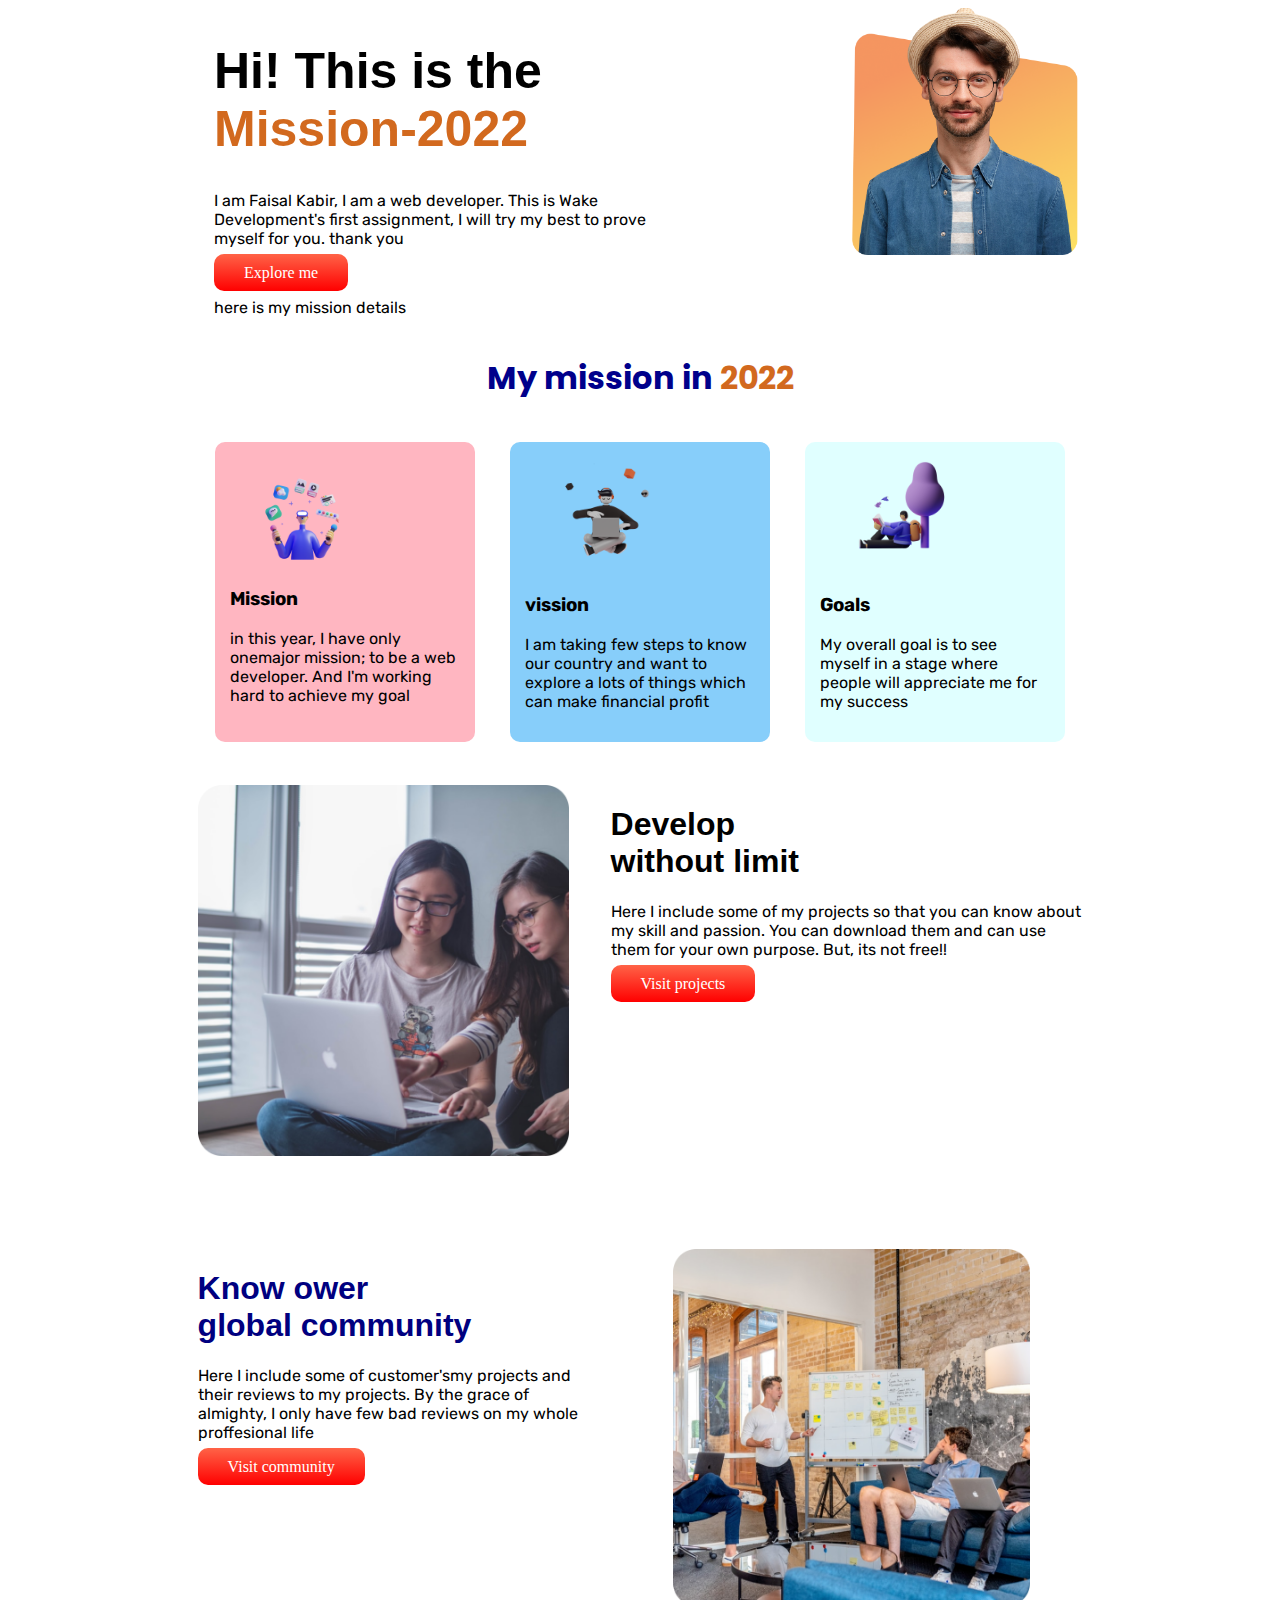
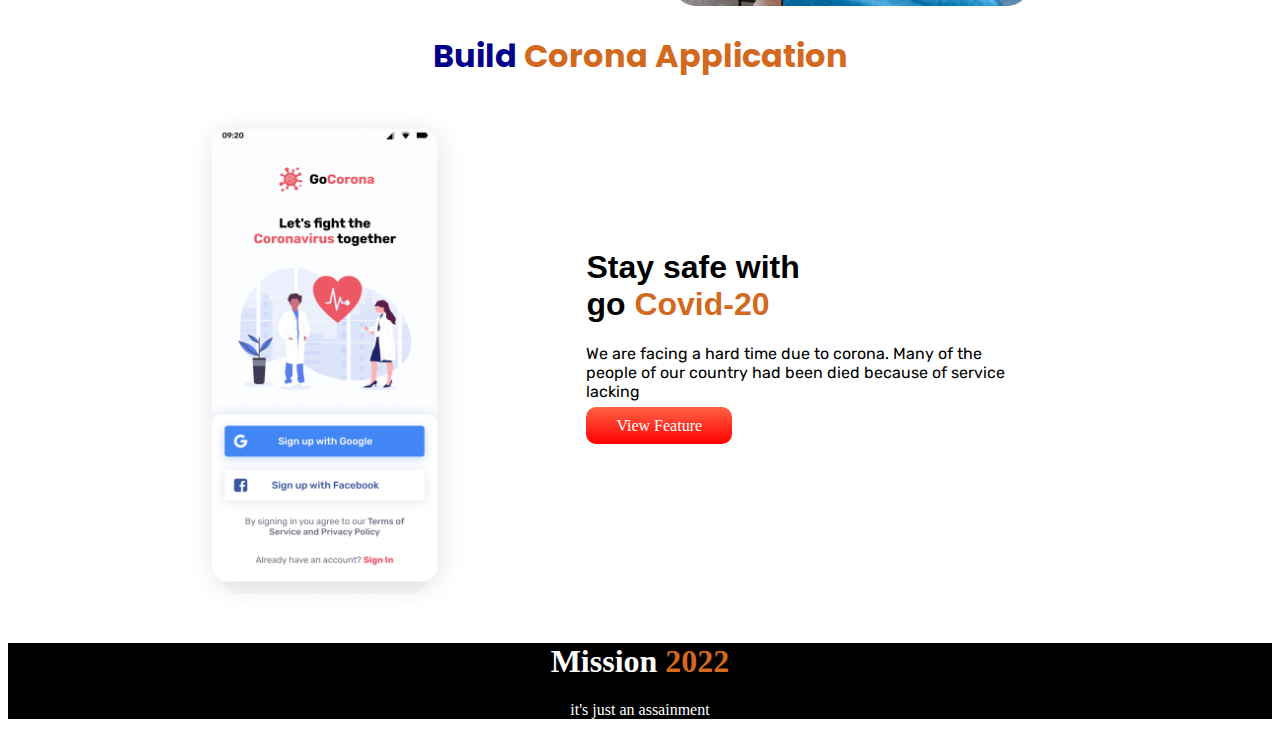
<file: index.html>
<!DOCTYPE html>
<html lang="en">
<head>
    <meta charset="UTF-8">
    <meta name="viewport" content="width=device-width, initial-scale=1.0">
    <link rel="stylesheet" href="style.css">
    <title>Mission-2022</title>
    <link rel="shortcut icon" href="mission-2022-main/images/pictures/Colorful_Wallpaper-f2782927-1c73-463f-9780-a040f26784bd.jpg" type="image/x-icon">
    <link href="https://fonts.googleapis.com/css2?family=Poppins&family=Rubik&display=swap" rel="stylesheet">
</head>
<body>
    <section class="page-1">
        <div class="first-1">
            <h1 class="heading-1">Hi! This is the <br><span>Mission-2022</span></h1>
            <p class="vasa">I am Faisal Kabir, I am a web developer.  This is Wake Development's first assignment, I will try my best to prove myself for you.  thank you</p>
            <a class="link-style" target="_blank" href="">Explore me</a>
            <p class="vasa">here is my mission details</p>
        </div>
        <div class="first-2 ">
            <img class="first-2 " src="mission-2022-main/images/person/person-1.png" alt="">
        </div>
    </section>
    <section class="flex-none">
        <h1 class="commonheading">My mission in <span>2022</span></h1>
        <div class="part-2">
            <div class="box-1 vasa">
                <img class="first-2 " src="mission-2022-main/images/illustrators/illustrator-1.png" alt="">
                <h3>Mission</h3>
                <p>in this year, I have only onemajor mission; to be a web developer. And I'm working hard to achieve my goal</p>
            </div>
            <div class="box-2 vasa">
                <img class="first-2 " src="mission-2022-main/images/illustrators/illustrator-2.png" alt="">
                <h3>vission</h3>
                <p>I am taking few steps to know our country and want to explore a lots of things which can make financial profit</p>
            </div>
            <div class="box-3 vasa">
                <img class="first-2 " src="mission-2022-main/images/illustrators/illustrator-3.png" alt="">
                <h3>Goals</h3>
                <p>My overall goal is to see myself in a stage where people will appreciate me for my success</p>
            </div>
        </div>
    </section>
    <section class="page-3">
        <div class="third-1">
            <img class="first-3 " src="mission-2022-main/images/pictures/coding.png" alt="">
        </div>
        <div class="third-2">
            <h1 class="heading-3">Develop<br>without limit</h1>
            <p class="vasa">Here I include some of my projects so that you can know about my skill and passion. You can download them and can use them for your own purpose. But, its not free!!</p>
            <a class="link-style" target="_blank" href="">Visit projects</a>
        </div>
    </section>
    <section class="page-4">
        <div class="forth-1">
            <h1 class="heading-4">Know ower<br>global community</h1>
            <p class="vasa">Here I include some of customer'smy projects and their reviews to my projects. By the grace of almighty, I only have few bad reviews on my whole proffesional life</p>
            <a class="link-style" target="_blank" href="">Visit community</a>
        </div>
        <div class="forth-2">
            <img class="first-4 " src="mission-2022-main/images/pictures/project.png" alt="">
        </div>
    </section>
    <section class="flex-none">
        <h1 class="commonheading">Build <span>Corona Application</span></h1>
        <div class="page-5">
            <div class="fifth-1">
                <img class="first-5 " src="mission-2022-main/images/pictures/app.png" alt="">
            </div>
            <div class="fifth-2">
                <h1 class="heading-5">Stay safe with <br>go <span> Covid-20</span></h1>
                <p class="vasa">We are facing a hard time due to corona. Many of the people of our country had been died because of service lacking</p>
            <a class="link-style" target="_blank" href="">View Feature</a>
            </div>
        </div>
    </section>
    <footer>
        <h1 class="csk">Mission <span>2022</span><br></h1>
        <p>it's just an assainment</p>
    </footer>
</body>
</html>
</file>
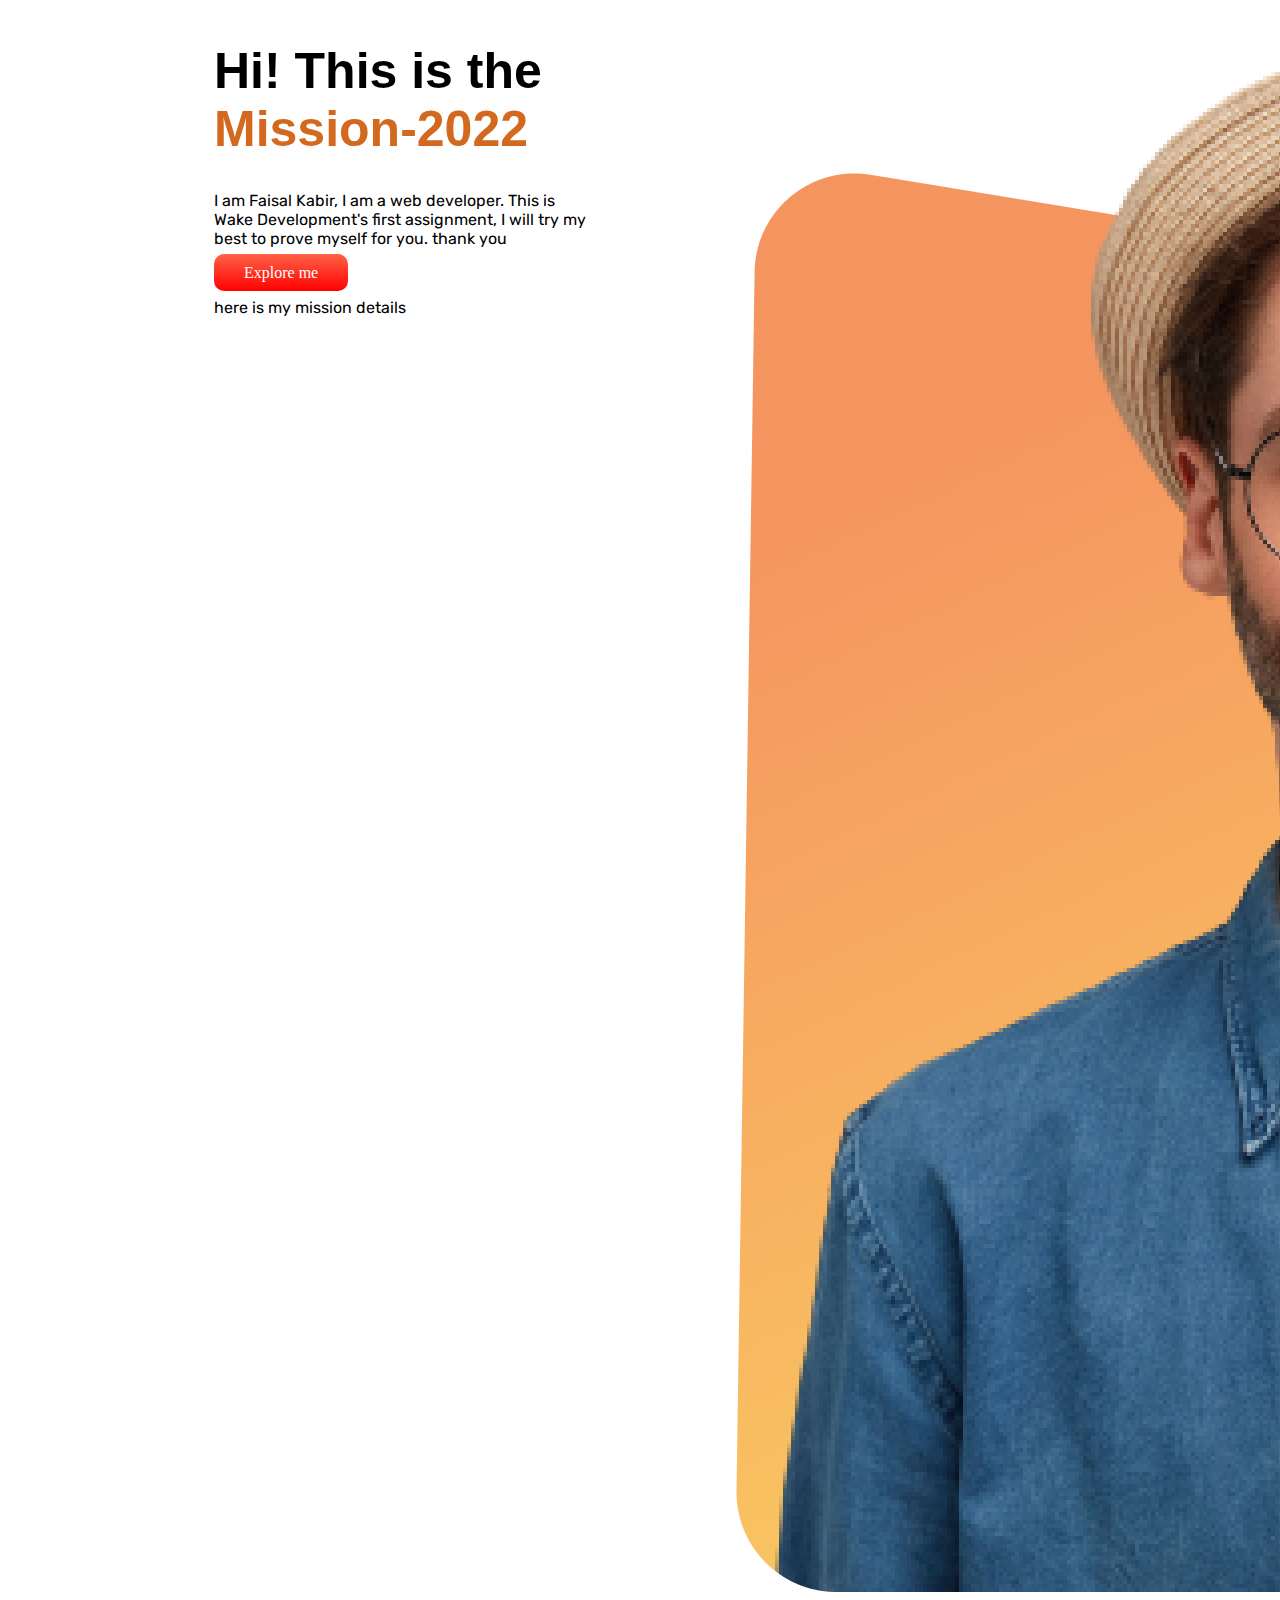
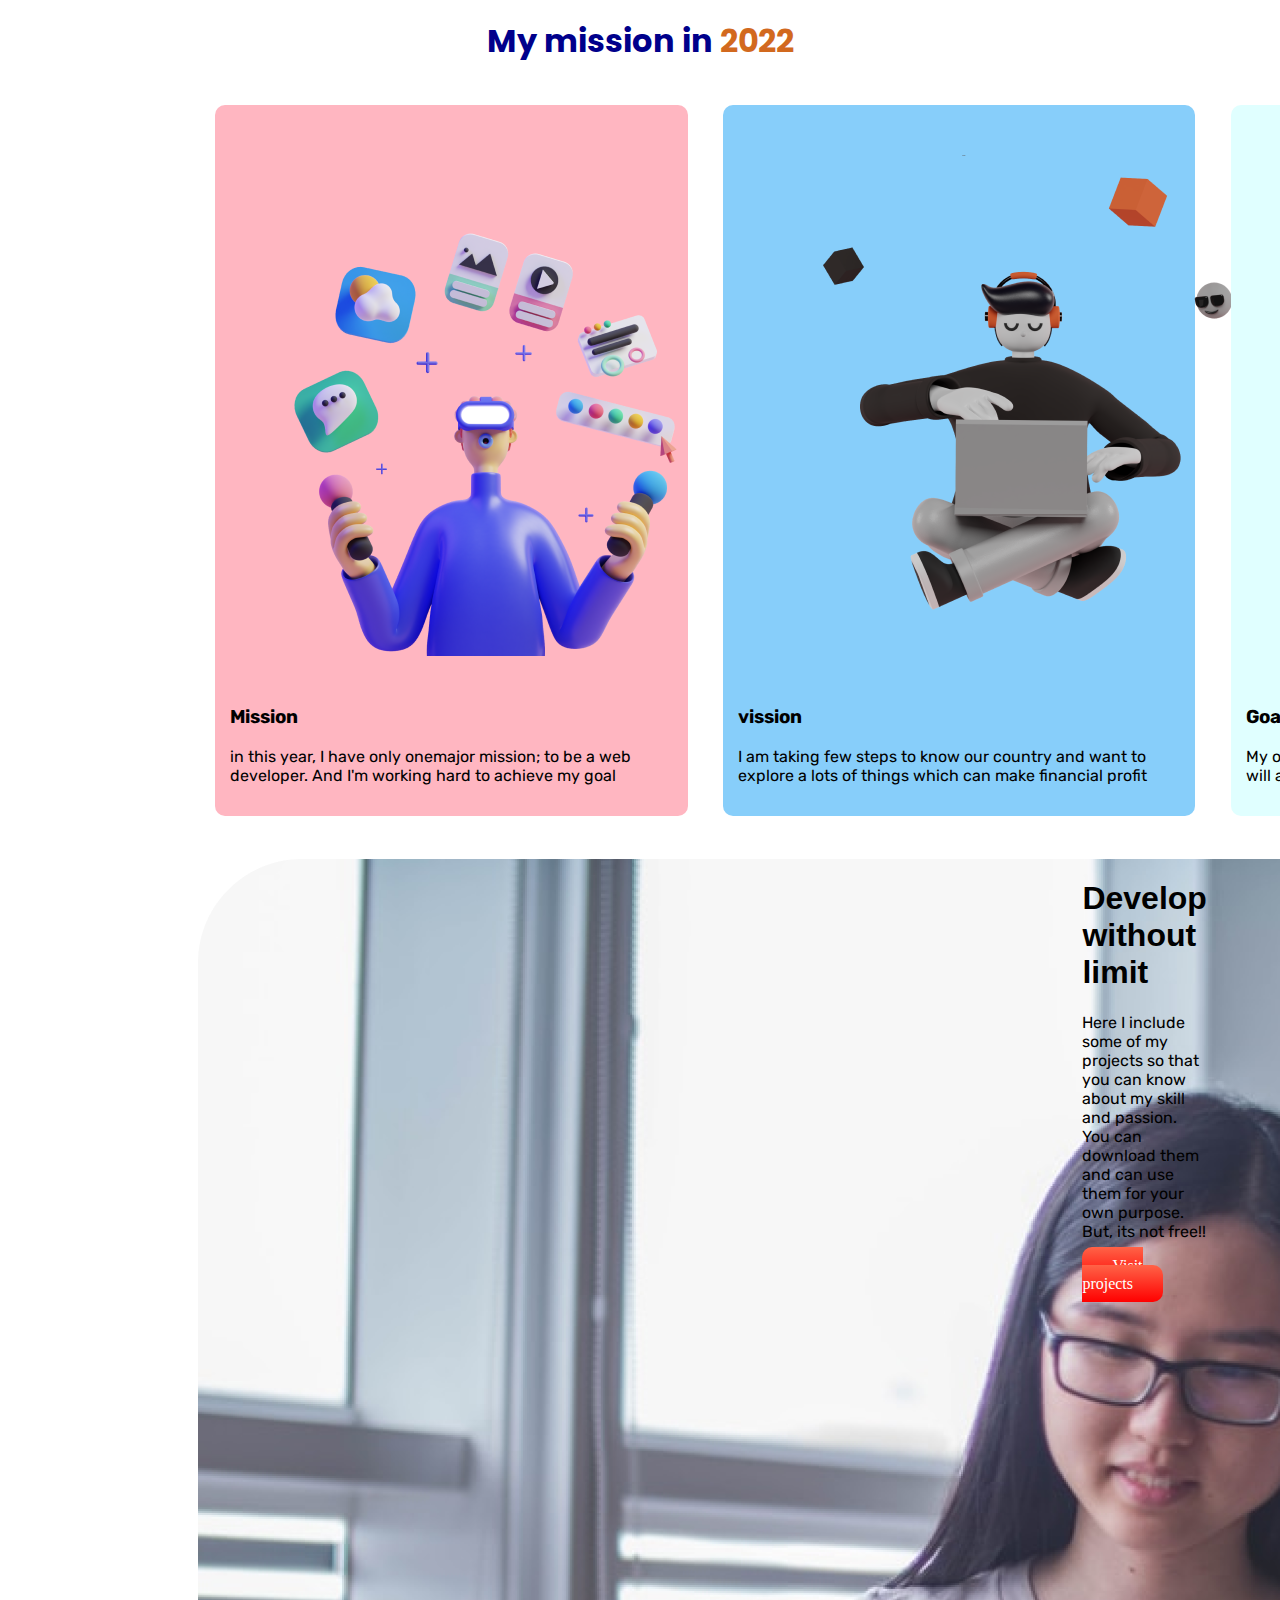
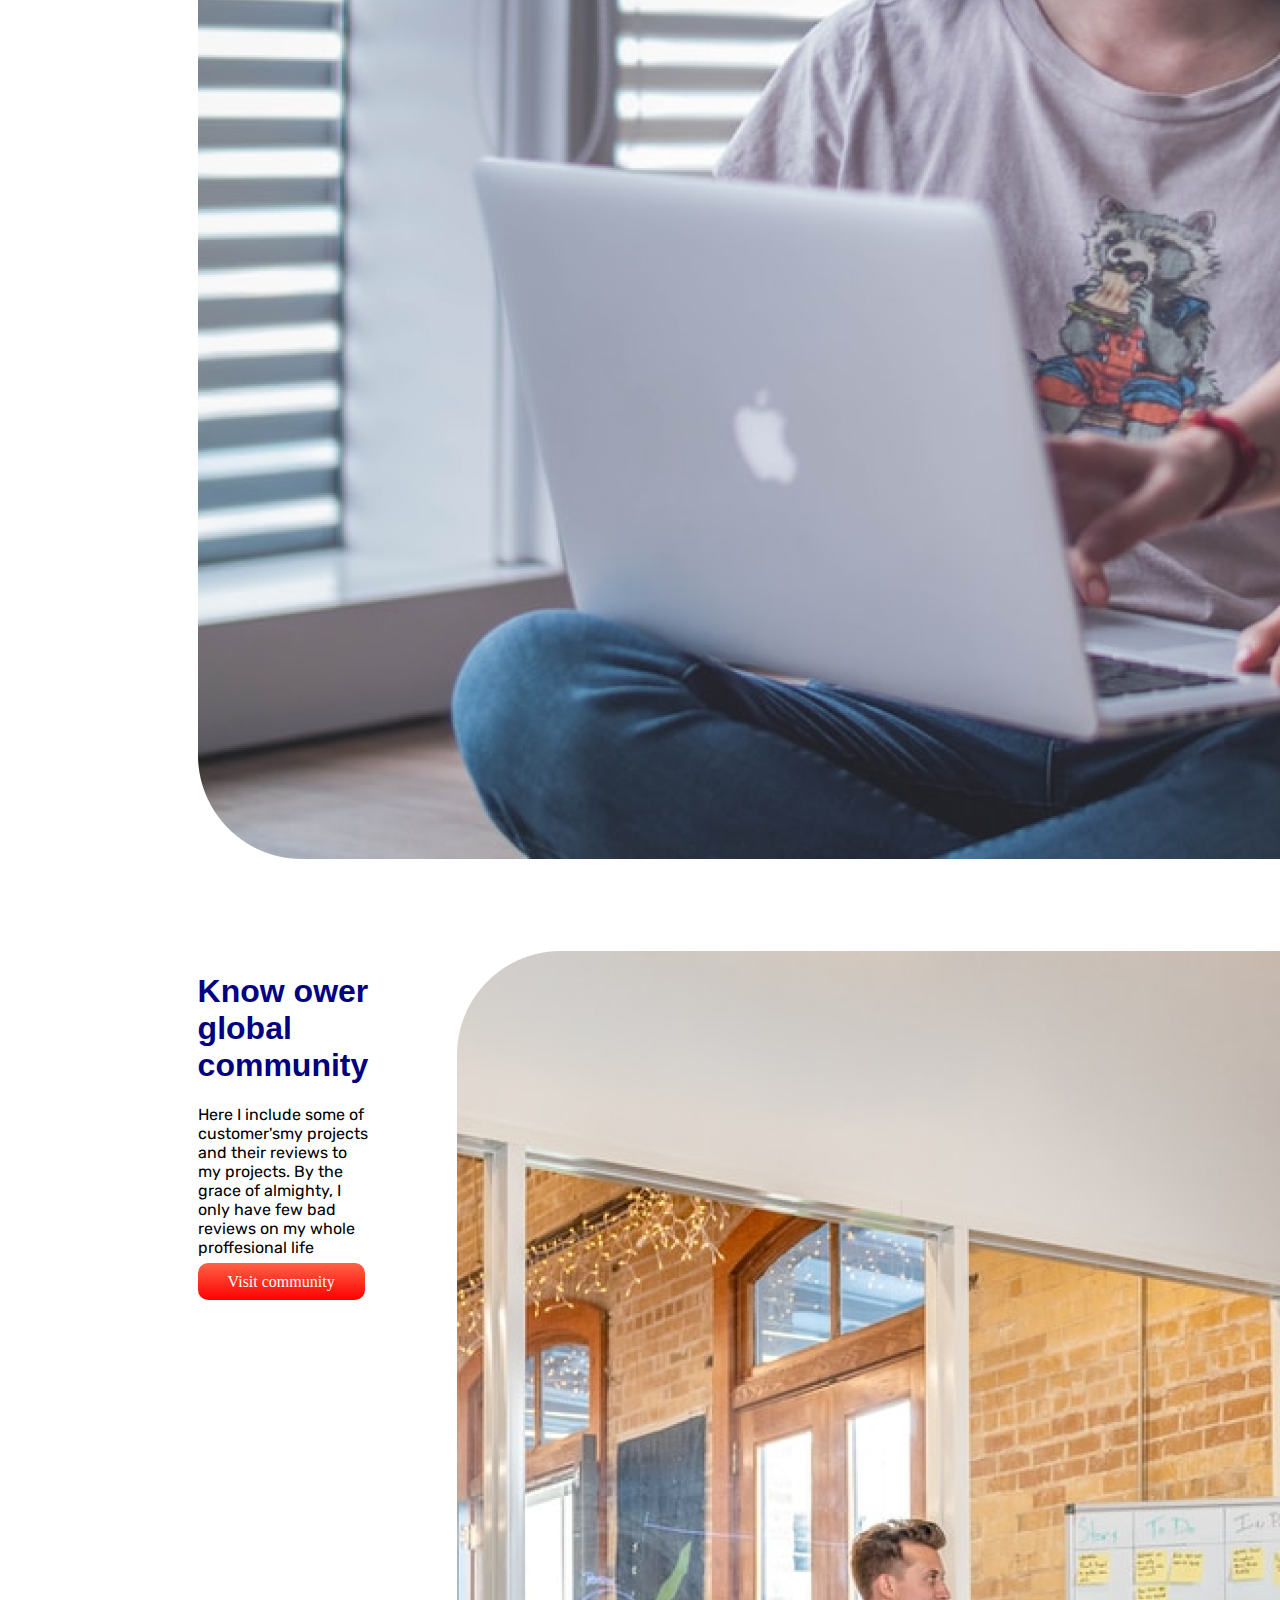
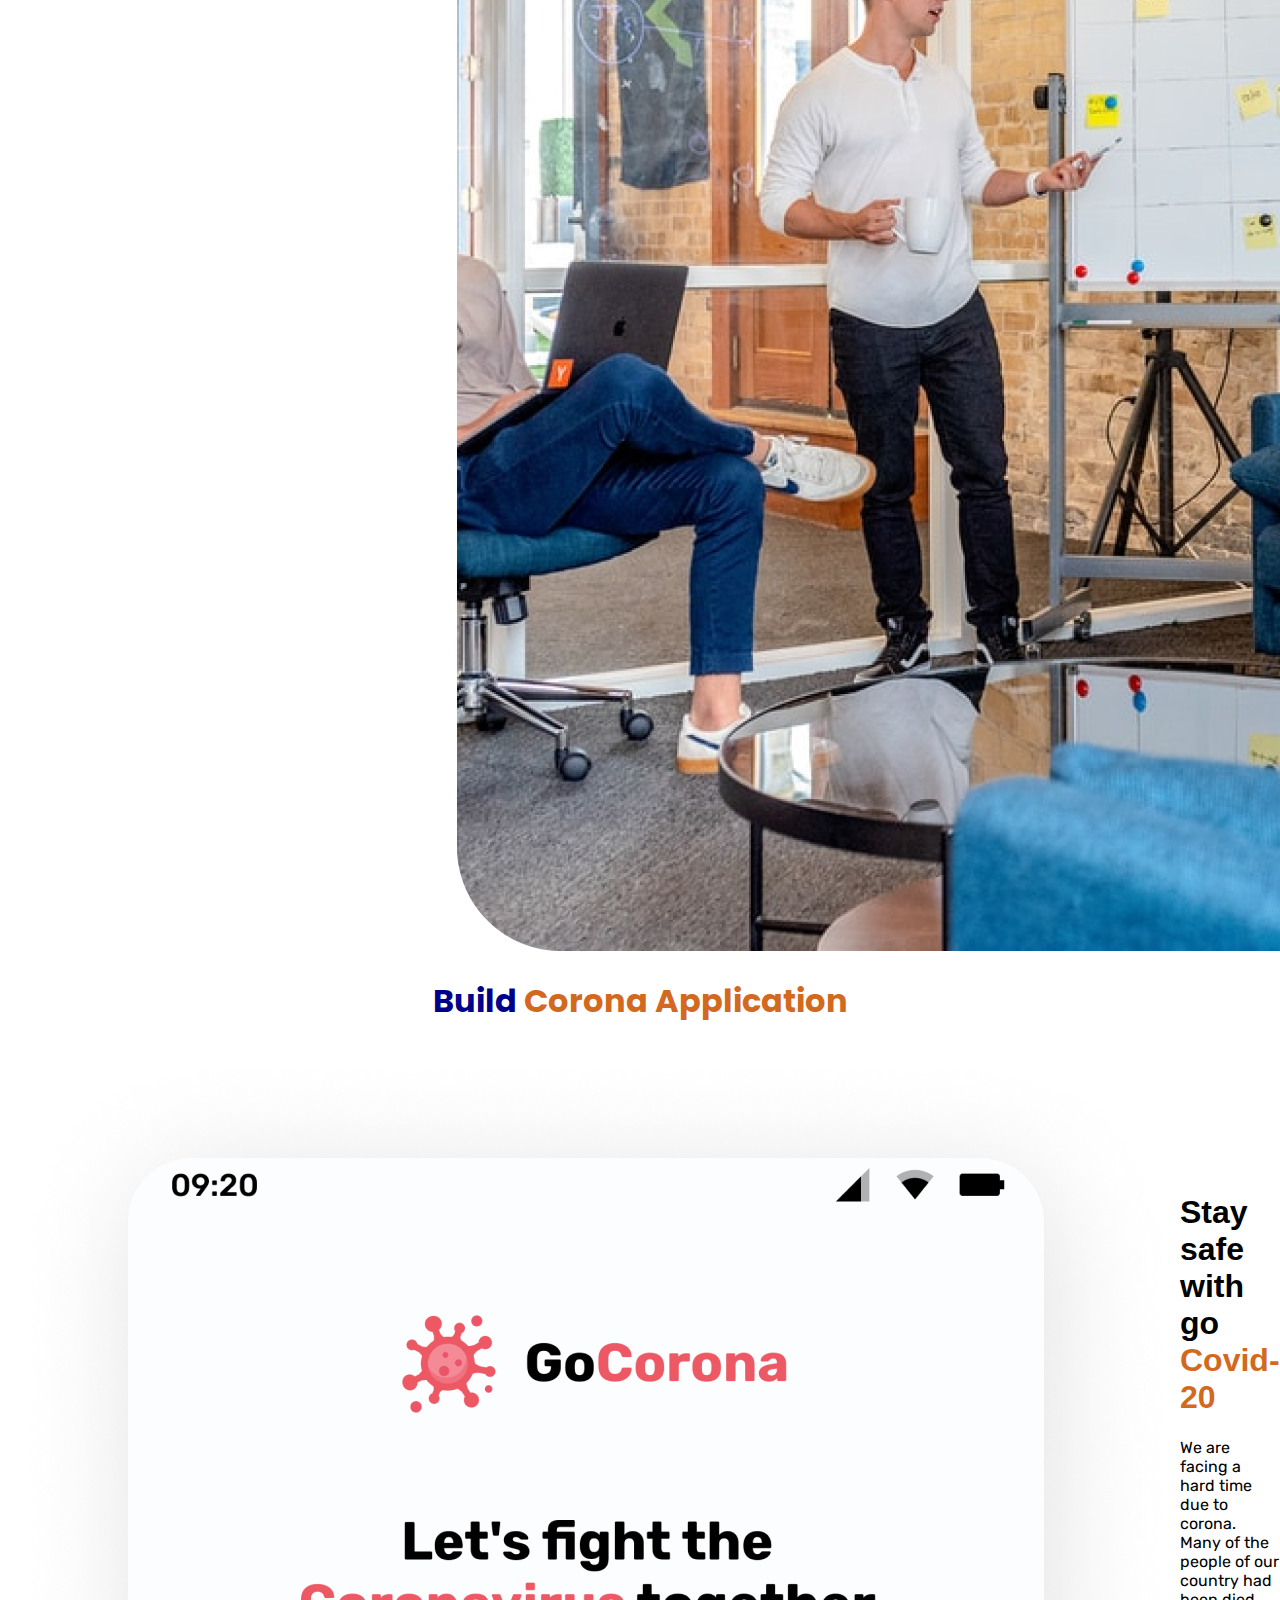
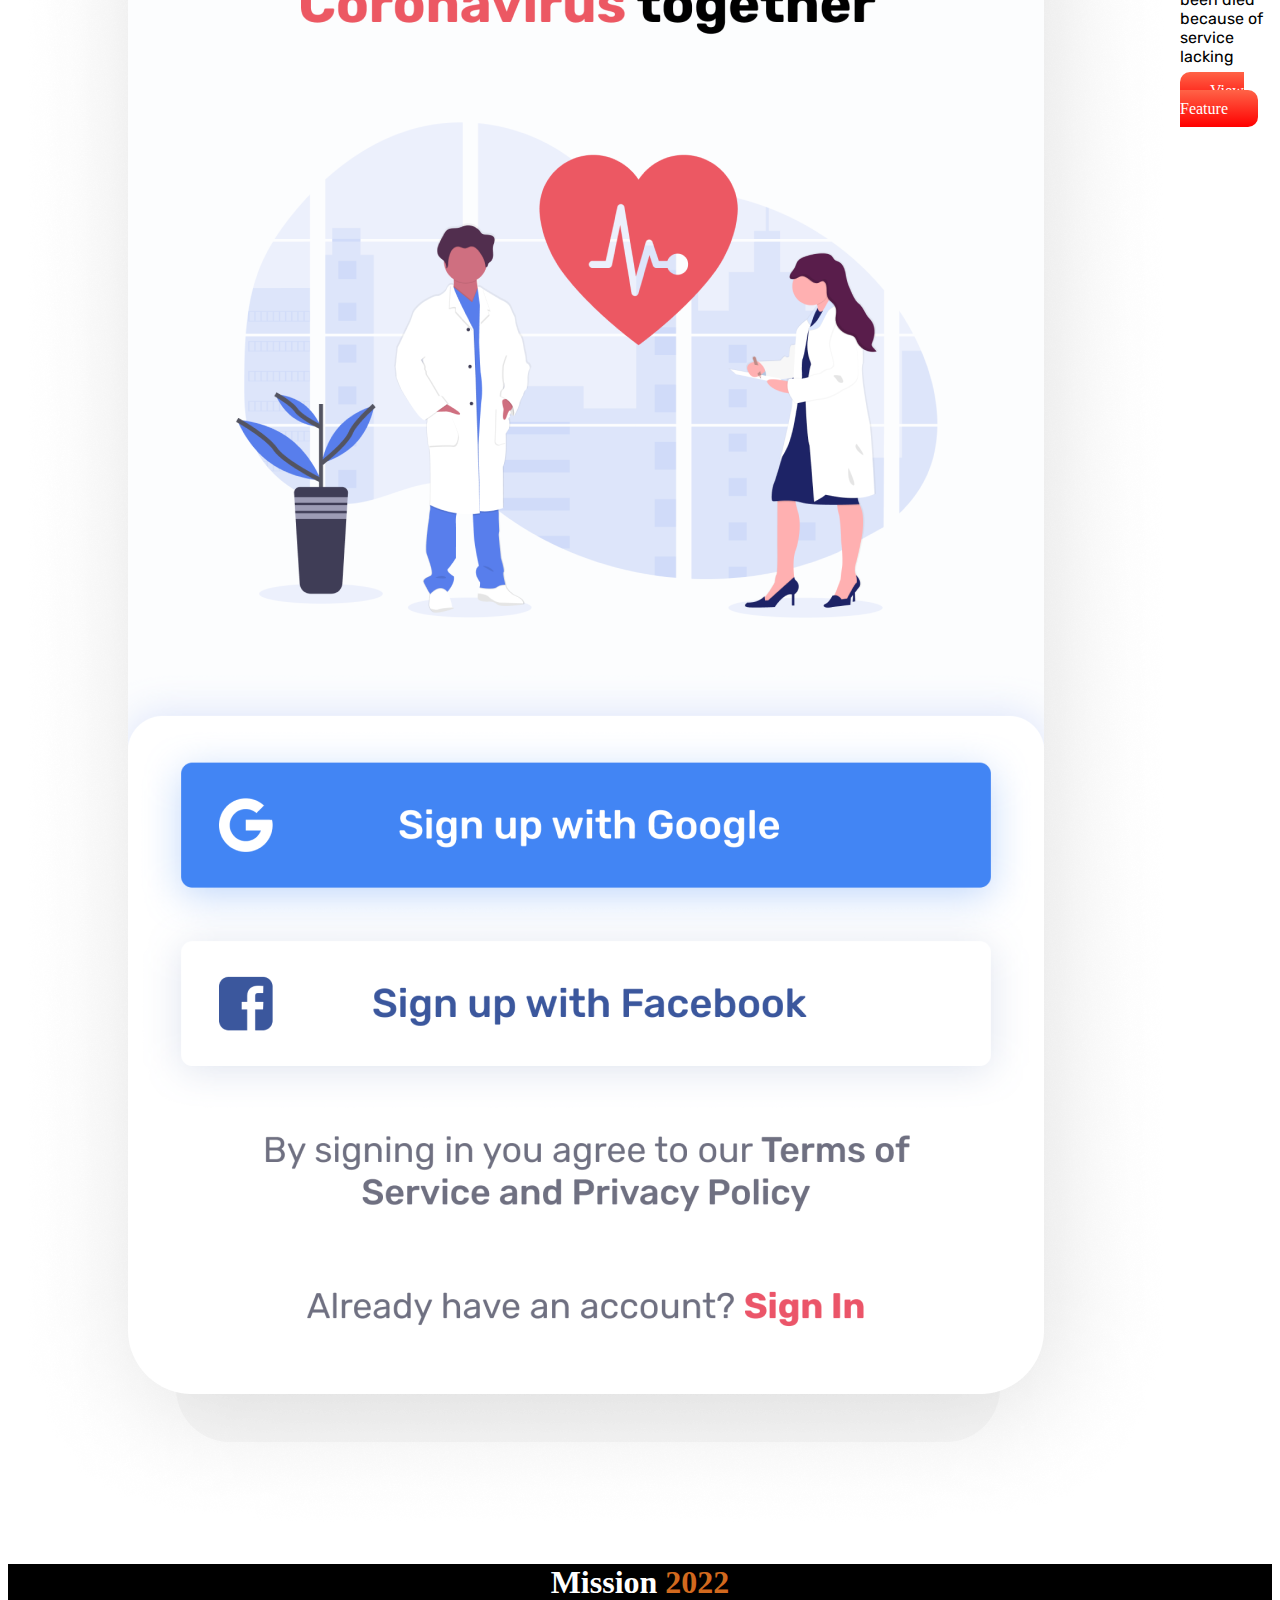
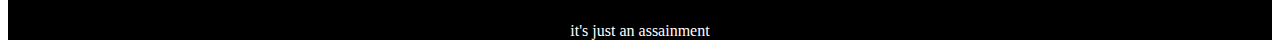
<file: mission-2022.html>
<!DOCTYPE html>
<html lang="en">
<head>
    <meta charset="UTF-8">
    <meta name="viewport" content="width=device-width, initial-scale=1.0">
    <link rel="stylesheet" href="style.css">
    <title>Mission-2022</title>
    <link rel="shortcut icon" href="mission-2022-main/images/pictures/Colorful_Wallpaper-f2782927-1c73-463f-9780-a040f26784bd.jpg" type="image/x-icon">
    <link href="https://fonts.googleapis.com/css2?family=Poppins&family=Rubik&display=swap" rel="stylesheet">
</head>
<body>
    <section class="page-1">
        <div class="first-1">
            <h1 class="heading-1">Hi! This is the <br><span>Mission-2022</span></h1>
            <p class="vasa">I am Faisal Kabir, I am a web developer.  This is Wake Development's first assignment, I will try my best to prove myself for you.  thank you</p>
            <a class="link-style" target="_blank" href="">Explore me</a>
            <p class="vasa">here is my mission details</p>
        </div>
        <div class="first-2 image-1">
            <img src="mission-2022-main/images/person/person-1.png" alt="">
        </div>
    </section>
    <section class="flex-none">
        <h1 class="commonheading">My mission in <span>2022</span></h1>
        <div class="part-2">
            <div class="box-1 vasa">
                <img src="mission-2022-main/images/illustrators/illustrator-1.png" alt="">
                <h3>Mission</h3>
                <p>in this year, I have only onemajor mission; to be a web developer. And I'm working hard to achieve my goal</p>
            </div>
            <div class="box-2 vasa">
                <img src="mission-2022-main/images/illustrators/illustrator-2.png" alt="">
                <h3>vission</h3>
                <p>I am taking few steps to know our country and want to explore a lots of things which can make financial profit</p>
            </div>
            <div class="box-3 vasa">
                <img src="mission-2022-main/images/illustrators/illustrator-3.png" alt="">
                <h3>Goals</h3>
                <p>My overall goal is to see myself in a stage where people will appreciate me for my success</p>
            </div>
        </div>
    </section>
    <section class="page-3">
        <div class="third-1">
            <img src="mission-2022-main/images/pictures/coding.png" alt="">
        </div>
        <div class="third-2">
            <h1 class="heading-3">Develop<br>without limit</h1>
            <p class="vasa">Here I include some of my projects so that you can know about my skill and passion. You can download them and can use them for your own purpose. But, its not free!!</p>
            <a class="link-style" target="_blank" href="">Visit projects</a>
        </div>
    </section>
    <section class="page-4">
        <div class="forth-1">
            <h1 class="heading-4">Know ower<br>global community</h1>
            <p class="vasa">Here I include some of customer'smy projects and their reviews to my projects. By the grace of almighty, I only have few bad reviews on my whole proffesional life</p>
            <a class="link-style" target="_blank" href="">Visit community</a>
        </div>
        <div class="forth-2">
            <img src="mission-2022-main/images/pictures/project.png" alt="">
        </div>
    </section>
    <section class="flex-none">
        <h1 class="commonheading">Build <span>Corona Application</span></h1>
        <div class="page-5">
            <div class="fifth-1">
                <img src="mission-2022-main/images/pictures/app.png" alt="">
            </div>
            <div class="fifth-2">
                <h1 class="heading-5">Stay safe with <br>go <span> Covid-20</span></h1>
                <p class="vasa">We are facing a hard time due to corona. Many of the people of our country had been died because of service lacking</p>
            <a class="link-style" target="_blank" href="">View Feature</a>
            </div>
        </div>
    </section>
    <footer>
        <h1 class="csk">Mission <span>2022</span><br></h1>
        <p>it's just an assainment</p>
    </footer>
</body>
</html>
</file>
<file: style.css>
span{
    color: chocolate;
}
.heading-1{
    font-size: 50px;
    font-family: 'Trebuchet MS', 'Lucida Sans Unicode', 'Lucida Grande', 'Lucida Sans', Arial, sans-serif;
    background-image: ;
    background-repeat: no-repeat;
    background-position: 0;
}
.vasa{
    font-family: 'Rubik', sans-serif
}
.page-1{
    padding-left: 5%;
    display: flex;
    margin-left: 5%;
}
.first-1{
    width: 50%;
    text-align: start;
    margin-left: 7%;

}
.link-style{
    text-decoration: none;
    background-image: linear-gradient(tomato, red);
    color: white;
    padding: 10px 30px;
    border-radius: 10px;
}
.first-2{
    
}
img{
    width: %;
}
.first-2{
    width: 50%;
    margin-left: 10%;
}
.part-2{
    display: flex;
    margin-left: 15%;
    margin-right: 15%;
}
.commonheading{
    font-family: 'Poppins', sans-serif;
    font-weight: 700;
    color: darkblue;
}
.box-1{
    width: 50%;
    border-radius: 10px;
    margin: 2%;
    padding: 15px;
    background-color: lightpink;
    text-align: start;
}
.box-2{
    width: 50%;
    border-radius: 10px;
    margin: 2%;
    padding: 15px;
    background-color: lightskyblue;
    text-align: start;
}
.box-3{
    width: 50%;
    border-radius: 10px;
    margin: 2%;
    padding: 15px;
    background-color: lightcyan;
    text-align: start;
}
.flex-none{
    text-align: center;
}
.page-3{
    display: flex;
}
.third-1{
    margin-left: 15%;
    margin-bottom: 2%;
    margin-top: 2%;
    width: 70%;;
}
.first-3{
    width: 90%;
}

.third-2{
    margin-top: 2%;
    margin-right: 15%;
    width: 80%;
    text-align: start; 
}
.heading-3{
    font-weight: 700;
    font-family: 'Trebuchet MS', 'Lucida Sans Unicode', 'Lucida Grande', 'Lucida Sans', Arial, sans-serif;
}
.page-4{
    display: flex;
}
.heading-4{
    font-weight: 700;
    font-family: 'Trebuchet MS', 'Lucida Sans Unicode', 'Lucida Grande', 'Lucida Sans', Arial, sans-serif;
    color: navy;
}
.forth-1{
    margin-left: 15%;
    margin-top: 5%;
    max-width: 50%;
    padding-right: 2%;
}
.forth-2{
    margin-left: 5%;
    margin-top: 5%;
    margin-right: 7%;

}
.first-4{
    width: 70%;
}
.page-5{
    display: flex;
    width: 100%;
}
.heading-5{
    text-align: start;
    font-weight: 700;
    font-family: 'Trebuchet MS', 'Lucida Sans Unicode', 'Lucida Grande', 'Lucida Sans', Arial, sans-serif;
}
.fifth-1{
    width: 
}
.first-5{
    width: 50%;
    margin-left: 10%;
}
.fifth-2{
    text-align: start;
    margin-right: 20%;
    margin-top: 10%;
}
footer{
    text-align: center;
    background-color: black;
    color: white;
}
.csk{
    font-family: 'Lobster', cursive;
}
</file>
